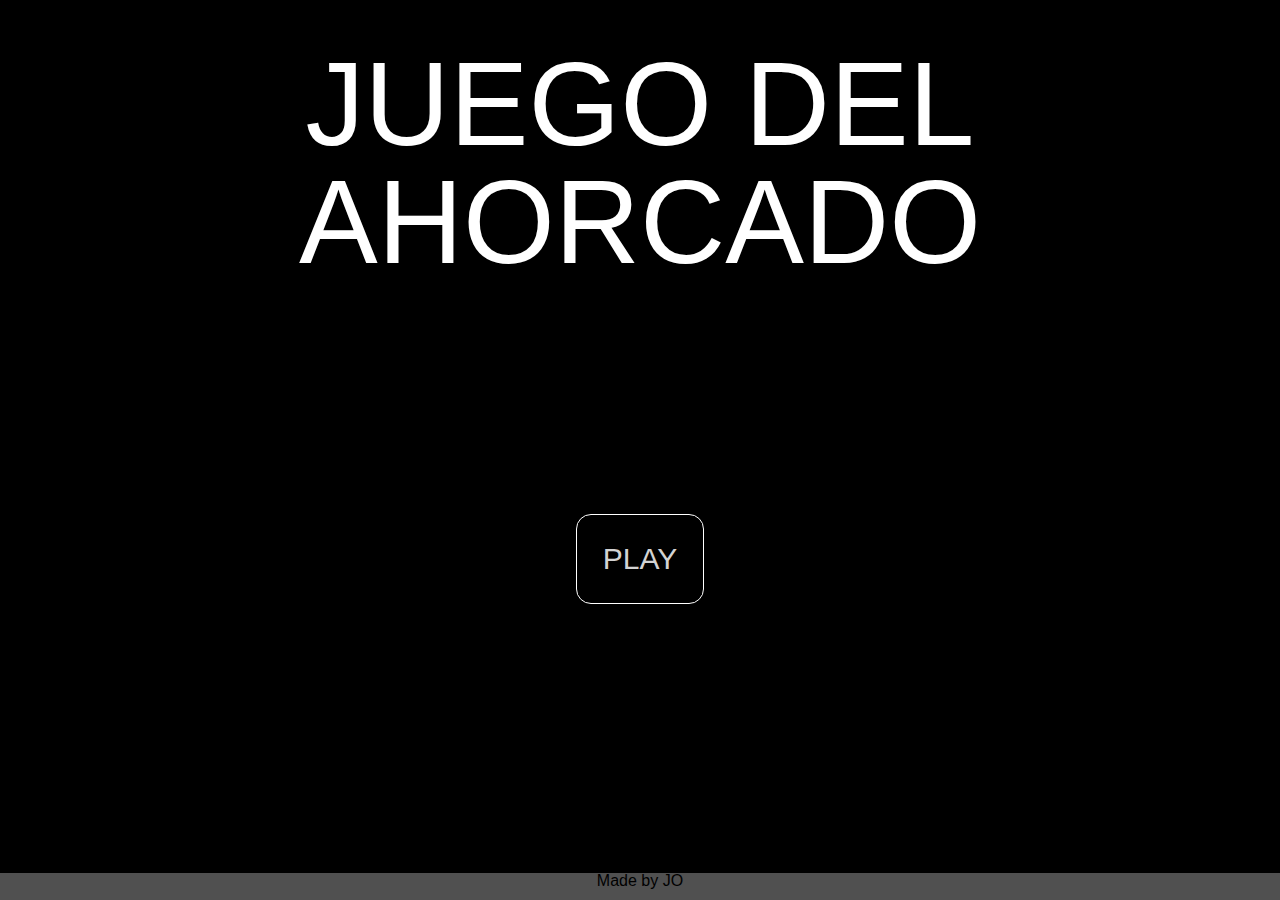
<file: index.html>
<!DOCTYPE html>
<html lang="es">
    <head>
        <meta charset="UTF-8">
        <title>Juego del ahorcado</title>
        <link rel="stylesheet" href="css/reset.css">
        <link rel="stylesheet" href="css/style.css?v1">
        <meta name="viewport" content="width=device-width, initial-scale=1">
    </head>
    <body>
            <div class="caja-encabezado">
               JUEGO DEL AHORCADO
            </div>
            <div class="seccion-main">
                  <button id="button-play">PLAY</button>
            </div>
            <footer >
                <p  class="made-by">Made by JO</p>
            </footer>
            <script src="js/button-play.js"></script>
    </body>
</html>
</file>
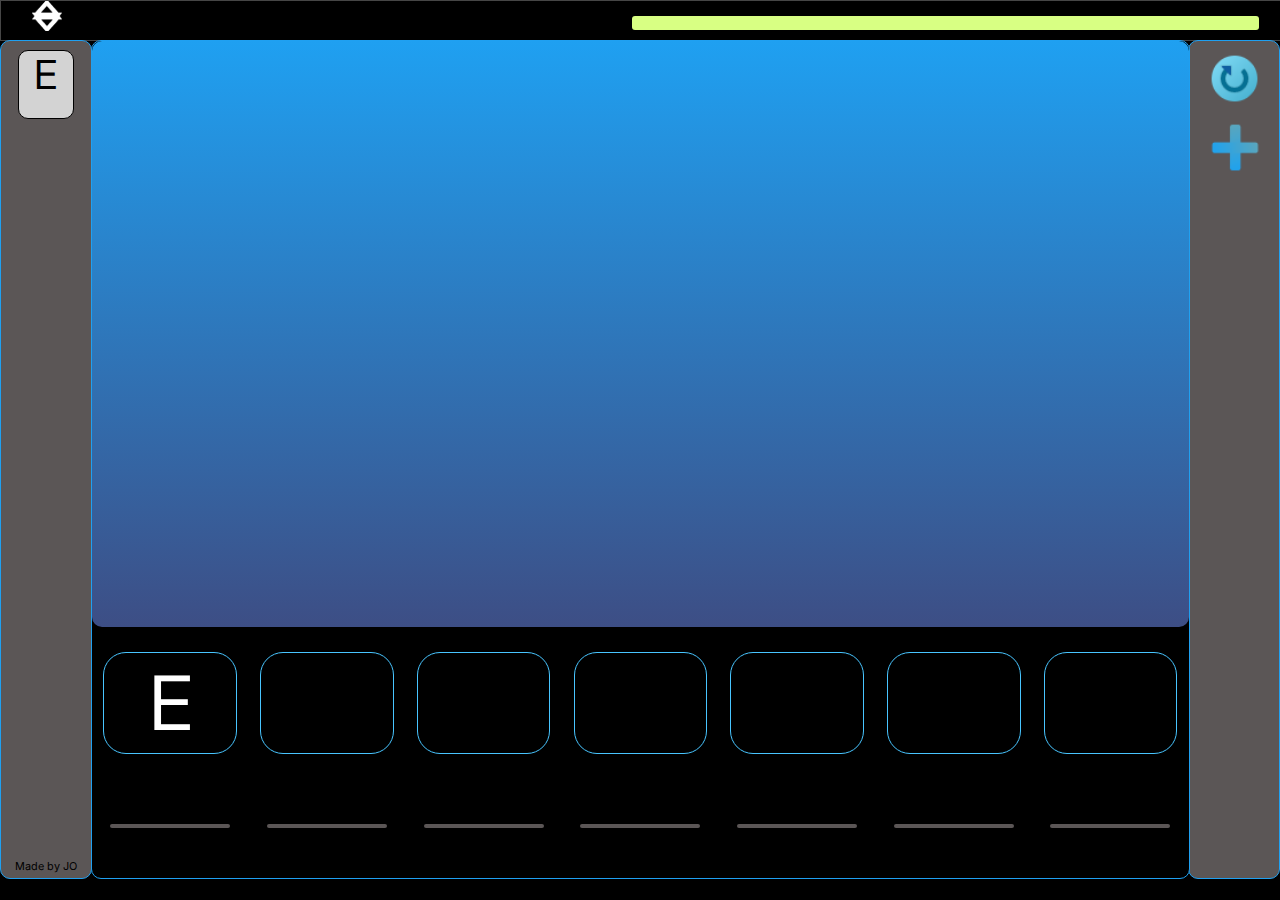
<file: scene.html>
<!DOCTYPE html>
<html lang="es">
    <head>
        <meta charset="UTF-8">
        <title>Juego del ahorcado</title>
        <link rel="preconnect" href="https://fonts.googleapis.com">
        <link rel="preconnect" href="https://fonts.gstatic.com" crossorigin>
        <link href="https://fonts.googleapis.com/css2?family=Inter:wght@500&display=swap" rel="stylesheet"> 
        <link rel="stylesheet" href="css/reset.css">
        <link rel="stylesheet" href="css/style-scene.css?v1">
    </head>
    <body>
        <div class="layout-area-top">
            <div class="container">
                <div> <img id="logo" src="assets/logo.png"></div>
            </div>
            
            <div class="vida"> 
                <div id="base-life"></div>
                <div id="damage"></div>
            </div>
        </div>

        <div class="layout-area-right">
            <button id="buttonIcon1Left"><img id="imagen-icon" src="assets/reiniciar.png"></button>
            <button id="buttonIcon2Left"><img id="imagen-icon" src="assets/add-button.png"></button>
        </div>

        <div class="layout-area-left">
            <ul class="word-used-flex"> 
            </ul>
        </div>
       
        <section class="section-center">
            <div id="vent" class="ventana">
                <div id="resultado"></div>
                <div id="resultado-Final">
                    <img class="imagen-Resultado"src="assets/trofeo.png">
                </div>
                <h4 id="palabra-revelada"></h3>         
            </div>

            <canvas  class="layout-area-drawing"></canvas>

            <div class="layout-agregar-palabra">
                <label id= "texto-agregar-palabra" for="agregar-palabra"> Agregar Palabra</label>
                <input type="text" id="input-agregar-palabra"  onkeyup="mayus(this)">
                <div id="input-agregar-palabra-movil"></div>
                <p class="reglas">Min:4 Max: 8</p>
                <button id="button-agregar">Agregar</button>
                <button id="button-cerrar">Cerrar</button>
                <div class="mensaje">La palabra ha sido agregada</div>
            </div>
            
            <div class="layout-area-word_flex">
                <ul class="palabra"></ul>
                <ul class="linea-palabra"></ul>
            </div>
        </section>

        <div class="teclado-virtual">
            <div class="fila1_flex">
                <button id="button-Q" class="button-virtual" >Q</button>
                <button id="button-W" class="button-virtual" >W</button>
                <button id="button-E" class="button-virtual" >E</button>
                <button id="button-R" class="button-virtual" >R</button>
                <button id="button-T" class="button-virtual" >T</button>
                <button id="button-Y" class="button-virtual" >Y</button>
                <button id="button-U" class="button-virtual" >U</button>
                <button id="button-I" class="button-virtual" >I</button>
                <button id="button-O" class="button-virtual" >O</button>
                <button id="button-P" class="button-virtual" >P</button>
            </div>
            <div class="fila2_flex">
                <button id="button-A" class="button-virtual" >A</button>
                <button id="button-S" class="button-virtual" >S</button>
                <button id="button-D" class="button-virtual" >D</button>
                <button id="button-F" class="button-virtual" >F</button>
                <button id="button-G" class="button-virtual" >G</button>
                <button id="button-H" class="button-virtual" >H</button>
                <button id="button-J" class="button-virtual" >J</button>
                <button id="button-K" class="button-virtual" >K</button>
                <button id="button-L" class="button-virtual" >L</button>
                <button id="button-Ñ" class="button-virtual" >Ñ</button>
            </div>
            <div class="fila3_flex">
                <button id="button-Z" class="button-virtual" >Z</button>
                <button id="button-X" class="button-virtual" >X</button>
                <button id="button-C" class="button-virtual" >C</button>
                <button id="button-V" class="button-virtual" >V</button>
                <button id="button-B" class="button-virtual" >B</button>
                <button id="button-N" class="button-virtual" >N</button>
                <button id="button-M" class="button-virtual" >M</button>
                <button id="button-borrar" class="button-virtual" >&#9003;</button>
            </div> 
        </div> 
      
        <footer >
            <p  class="made-by">Made by JO</p>
        </footer>

        <script src="js/evento-teclado.js"></script>
        <script src="js/main.js"></script>
        <script src="js/button-reiniciar.js"></script>
        <script src="js/buttton-agregarPalabra.js"></script>
    </body>
</html>
</file>
<file: css/style.css>
html, body{
    height:100%
    margin 0;
    background: rgb(0, 0, 0);
  }

  .caja-encabezado{
    position: absolute;
    top:5%;
    width: 100%;
    height: 50%;
    margin: 0 auto;
    font-size: 118px;
    text-align: center;
    color: rgb(255, 255, 255);
    font-family: 'Inter', sans-serif; 
}

.seccion-main{
    position: absolute;
    top: 50%;
    width: 100%;
    height: 20%;
    margin: 0 auto;
}

#button-play{
    width: 10%;
    height: 50%;
    margin: 5% 45% 0 45%;
    border-radius: 15px;
    background: rgb(0, 0, 0);
    color: rgb(211, 211, 211);
    font-family: 'Inter', sans-serif;
    font-size: 30px;
    border: 1px solid white;
    animation: init 2s;
    animation-iteration-count: infinite;
}

@keyframes init {
    0% {
        opacity: 0%;
    }
    50% {
        opacity: 100%;
    }
    100% {
        opacity: 0%;
    }
}

footer{
    position: absolute;
    top: 97%;
    width: 100%;
    height: 3%;
    background:rgb(80, 80, 80);
    margin: 0 auto;
    text-align: center;
    font-family: 'Inter', sans-serif;
}














@media screen and (max-width: 1000px){

    html, body{
        height:100%
        margin 0;
        background: rgb(0, 0, 0);
      }
      .caja-encabezado{
        position: absolute;
        top: 10%;
        width: 100%;
        height: 40%;
        margin: 10% auto;
        color: rgb(255, 255, 255);
        font-size:52px;
        text-align: center;
        font-family: 'Inter', sans-serif;
    }

    .seccion-main{
        position: absolute;
        top: 40%;
        width: 100%;
        height: 20%;
        margin: 0 auto;
    }

    #button-play{
        width: 25%;
        height: 40%;
        margin: 20% 37.5% 0 37.5%;
        border-radius: 10px;
        background: rgb(0, 0, 0);
        color: rgb(211, 211, 211);
        font-family: 'Inter', sans-serif;
        font-size: 23px;
        border: 2px solid white;
    }

    footer{
        position: absolute;
        top: 97%;
        width: 100%;
        height: 3%;
        background:rgb(80, 80, 80);
        margin: 0 auto;
        text-align: center;
        font-family: 'Inter', sans-serif;
    }
   
}
</file>
<file: css/style-scene.css>
html, body{
    height:100%
    margin 0;
    background: rgb(0, 0, 0);
  }

.layout-area-top{
    background:rgb(0, 0, 0);
    width: 100%;
    height: 39px;
    margin: 0 auto;
    border: 0.5px solid rgb(70, 70, 70);
}

.container{
    display: inline-block;
    width: 49%;
    height: 100%;
}

#logo{
    position:absolute;
    width: 30px;;
    height: 30px;
    left: 2.5%;
}

.vida{
    display: inline-block;
    width: 49%;
    height: 50%;
    background: rgb(0, 0, 0);
    margin-bottom: 5px;
}

#base-life{
    width: 100%;
    height: 75%;
    background:rgb(216, 255, 131);
    border-radius: 3px; 
}

#damage{
    position: absolute;
    width: 0%;
    height: 15px;
    background:rgb(255, 0, 0);
    top: 15px;
    border-radius: 4px; 
}

.layout-area-right{
    position: absolute;
    top : 40px;
    background:rgb(91, 86, 86);
    width: 7%;
    height: 93%;
    right: 0px;
    border: 0.5px solid rgb(31, 160, 241);
    border-radius: 10px;
}

.layout-area-left{
    position: absolute;
    top : 40px;
    background:rgb(91, 86, 86);
    width: 7%;
    height: 93%;
    left: 0px;
    border-radius: 10px;
    border: 0.5px solid rgb(31, 160, 241);
}

.section-center{
    position: absolute;
    top : 40px;
    left : 7.1%;
    width: 85.7%;
    height: 93%;
    background: rgba(0, 0, 0);
    border: 0.1px solid rgb(31, 160, 241);
    border-radius: 10px;
}

.layout-area-drawing{
    width: 100%;
    height: 70%;
    background:linear-gradient(to bottom,rgb(31, 160, 241),rgb(61, 78, 133));
    border-radius: 10px;
}

.layout-area-word_flex{
    background:rgb(0, 0, 0);
    width: 100%;
    height: 28%;
}

.palabra{
    display: flex;
    height: 80%;
    width: 100%;
    background:rgb(0, 0, 0);
    justify-content: space-around;
    align-items: flex-start;
}

.linea-palabra{
    display: flex;
    height: 15%;
    width: 100%;
    background:rgb(0, 0, 0);
    justify-content: space-around;
}

.letra{
    background: rgb(0, 0, 0);
    width: 12%;
    height: 100px;
    color: rgb(255, 255, 255);
    line-height: 100px;
    text-align: center;
    margin-top: 2%;
    border-radius: 23px;
    font-size: 75px;
    vertical-align: top;
    border: 0.5px solid rgb(72, 197, 255);
    font-family: 'Inter', sans-serif;
    transition: border 2s;
    animation: inicio 5s;
    animation-iteration-count: infinite;
}


@keyframes inicio {
    0% {
        border: 0.5px solid rgb(72, 197, 255);
    }
    25% {
        border: 0.5px solid rgb(0, 0, 0);
    }
    50% {
        border: 0.5px solid rgb(72, 197, 255);
    }
    75% {
        border: 0.5px solid rgb(0, 0, 0);
    }

  }

  .letra-oculta{
        background: rgb(0, 0, 0);
        width: 12%;
        height: 100px;
        color: rgb(0, 0, 0);
        text-align: center;
        margin-top: 2%;
        border-radius: 23px;
        font-size: 75px;
        font-family: 'Inter', sans-serif;
        vertical-align: top;
        border: 0.5px solid rgb(72, 197, 255);
        line-height:  100px;
        animation: inicio 5s;
        animation-iteration-count: infinite;
        -webkit-user-select: none;
        -moz-user-select: none;
        -ms-user-select:none;
        user-select:none;
        }
 
.linea{
    width: 120px;
    height: 4px;
    background:rgb(91, 86, 86);
    vertical-align: top;
    text-align: center;
    line-height: 200px;
    border-radius: 4px;
    margin-top: 7px;
}

.word-used-flex{
    display: flex;
    flex-direction: column;
    height: 100%;
    width: 100%;
    align-content: flex-start;
    justify-content: start;
    flex-wrap: nowrap;
}

.left-word{
    background: rgb(211, 211, 211);
    font-size: 40px;
    width: 60%;
    height: 8%;
    line-height: 48px;
    font-style: bold;
    text-align: center;
    border: 0.5px solid rgb(0, 0, 0);
    margin: 10% auto;
    border-radius: 10px;
    font-family: 'Inter', sans-serif;
}

.ventana{
    background:rgb(177, 154, 150);
    width: 50%;
    height: 50%;
    position: absolute;
    left: 25%;
    top: 20%;
    border-radius: 20px;
    border: 1px solid rgb(233, 233, 233);
    display: none;
}


#palabra-revelada{
    font-size: 45px;
    margin-top:10%;
    text-align: center;
    font-family: 'Inter', sans-serif;
}

#resultado{
    height: 20%;
    margin: 0 auto;
    font-size: 30px;
    text-align: center;
    line-height: 100px;
    font-family: 'Inter', sans-serif;
    margin-bottom: 0px;
}

.imagen-Resultado{
    width: 15%;
    height: 15%;
    margin-top: 5%;
    margin-bottom: 0%;
    margin-left: 42%;
    margin-right: 42%;
}

.button-reiniciar{
    width: 90px;
    height: 80px;
    margin: 20px auto ;
    border: 1px solid black;
    border-radius: 20px;
    background:rgb(204, 204, 204);
    margin-left: 50%;
    transform: translateX(-50%);
}

.button-reiniciar:hover{
    cursor: pointer;
    border: solid 1px rgb(255, 255, 255);
}

.img-button-reiniciar{
    height: 100%;
    width: 100%;
}

#buttonIcon1Left{
    display: block;
    background:none;
    border: none;
    width:90%;
    margin: 10% 5% 0 5%;
}

#buttonIcon2Left{
    display: block;
    background:none;
    border: none;
    width:90%;
    margin: 10% 5% 0 5%;
}

#buttonIcon1Left:active{
    cursor: pointer;
    background: white;
}

#buttonIcon2Left:hover{
    cursor: pointer;
    background: white;
}

#imagen-icon{
    width: 80%;
    height: 80%;
}

#draw{
    width: 100%;
    height:100%;
}

.layout-agregar-palabra{
    background:rgb(53, 53, 53);
    width:99.9%;
    height: 99.5%;
    position: absolute;
    top: 0%;
    border-radius: 10px;
    border: 0.5px solid rgb(228, 228, 228);
    display: none;
    animation: deslizamiento 1s;
}

@keyframes deslizamiento {
    0% {
        width: 0%;
        right: 0%;
    }
    100% {
        width: 99.9%;
        right: -0.1%;
    }

  }

#texto-agregar-palabra{
    display: block;
    height:20%;
    font-size: 40px;
    text-align: center;
    line-height:120px;
    color: aliceblue;
    font-family: 'Inter', sans-serif;
    animation: textDeslizamiento 1s;  
}

@keyframes textDeslizamiento {
    0% {
        font-size: 0px;
    }
    100% {
        font-size: 40px;
    }

  }

#input-agregar-palabra{
    display:block;
    width: 40%;
    height : 10%;
    font-size:  68px;
    border-radius: 10px;
    background: rgb(134, 134, 134);
    margin: 0 auto;
    font-family: 'Inter', sans-serif;
}

.reglas{
    font-size: 15px;
    text-align: center;
    margin-top: 1%;
    font-family: 'Inter', sans-serif;
    color:rgb(192, 192, 192);
    animation: textDeslizamientoReglas 1s;
}

@keyframes textDeslizamientoReglas {
    0% {
        font-size: 0px;
    }
    100% {
        font-size: 15px;
    }

  }


#button-agregar{
    display:block;
    width: 20%;
    height: 10%;
    font-size: 20px;
    border-radius: 15px;
    background: rgb(134, 134, 134);
    margin-left: 40%;
    margin-right: 40%;
    margin-top: 10%;
    font-family: 'Inter', sans-serif;
    animation: textDeslizamientoButtons 1s;
}

@keyframes textDeslizamientoButtons {
    0% {
        font-size: 0px;
    }
    100% {
        font-size: 20px;
    }

  }

#button-agregar:hover{
    cursor: pointer;
    background: coral;
    border: 1px solid rgb(255, 255, 255);
}

#button-cerrar{
    display:block;
    width: 20%;
    height: 10%;
    font-size: 20px;
    border-radius: 15px;
    background: rgb(134, 134, 134);
    margin-left: 40%;
    margin-right: 40%;
    margin-top: 2%;
    font-family: 'Inter', sans-serif;
    animation: textDeslizamientoButtons 1s;
}

#button-cerrar:hover{
    cursor: pointer;
    background: coral;
    border: 1px solid rgb(255, 255, 255);
}

#input-agregar-palabra-movil{
    display:none;
    width: 90%;
    height : 14%;
    font-size:  55px;
    font-family: 'Inter', sans-serif;
    border-radius: 10px;
    background: rgb(255, 0, 149);
    margin: 0 auto;
    line-height: 100px;
}

.mensaje{
    display: none;
    opacity: 0%;
    height:10%; 
    width:29%;
    margin: 2% auto;
    font-size: 25px;
    animation: textMensaje 5s;
    text-align: center;
    color: aliceblue;
    font-family: 'Inter', sans-serif;
}

@keyframes textMensaje {
    0% {
        opacity: 0%;
    }
    50% {
        opacity: 100%;
    }
    100% {
        opacity: 0%;
    }

  }

.teclado-virtual{
    display:none;
}

footer{
    position: absolute;
    top: 94%;
    width: height;
    height: 3%;
 
}

footer>p{
    font-family: 'Inter', sans-serif;
    font-size: 68%;
    text-align: left;
    margin: 15px;
}





















    

@media screen and (max-width: 1000px){

    @media(orientation: landscape){
        html, body{
            display: none;
            height:100%
            margin 0;
            background: rgb(255, 255, 255);
          }

    }

    html, body{
        height:100%
        margin 0;
        background: rgb(0, 0, 0);
      }
   
      .layout-area-top{
        background:rgb(0, 0, 0);
        width: 100%;
        height: 70px;
        margin: 0 auto;
        border: 0.5px solid rgb(70, 70, 70);
    
    }

    #logo{
        position:absolute;
        width:7%;
        height: 62px;
        left: 2%;
    }

    #base-life{
  
        width: 100%;
        height: 75%;
        background:rgb(216, 255, 131);
        border-radius: 7px; 
    }

    #damage{
        position: absolute;
        width: 0%;
        height: 27px;
        background:rgb(255, 0, 0);
        top: 30px;
        border-radius: 7px; 
    }

    .layout-area-right{
        position: absolute;
        top : 70px;
        background:rgb(91, 86, 86);
        width: 10%;
        height: 10.5%;
        border: 2px solid rgb(31, 160, 241);
        border-radius: 10px;
    }

    #buttonIcon1Left{
        display: block;
        border: none;
        width:100%;
        margin: 0% auto;
        margin-left: 5%;
        height:50%;
       
    }

    #buttonIcon2Left{
        display: block;
        background:none;
        border: none;
        width:100%;
        height:50%;
        margin: 0% auto;
        margin-left: 5%; 
    }

    #buttonIcon1Left:active{
        background: coral;
        border: 2px solid black;
    }
    
    #buttonIcon2Left:active{
        background: coral;
        border: 2px solid black;
    }

    #imagen-icon{
        width: 93%;
        height: 90%;
    }

    .layout-area-left{
        position: absolute;
        top : 70px;
        background:rgb(91, 86, 86);
        width: 90%;
        height: 11%;
        left: 0px;
        border-radius: 10px;
        border: 5px solid rgb(31, 160, 241);
    }
    .word-used-flex{
        display: flex;
        flex-direction: row;
        height: 100%;
        width: 100%;
        align-content: flex-start;
        justify-content: start;
        flex-wrap: nowrap; 
    }

    .left-word{
        background: rgb(230, 230, 230);
        font-size: 70px;
        font-family: 'Inter', sans-serif;
        width: 10%;
        height: 50%;
        line-height: 100px;
        font-style: bold;
        text-align: center;
        margin-left: 1%;
        margin-right: 1%;
        margin-top: 30px;
        border-radius: 10px;
    }

    .section-center{
        position: absolute;
        top : 14%;
        left : 0px;
        width: 100%;
        height: 60%;
        border: 0px solid rgb(31, 160, 241);
        border-radius: 10px;
    }

    .layout-area-drawing{
        width: 100%;
        height: 80%;
        background:linear-gradient(to bottom,rgb(31, 160, 241),rgb(61, 78, 133));
        border-radius: 10px;
       }

    .ventana{
        background:rgb(177, 154, 150);
        width: 80%;
        height: 50%;
        position: absolute;
        left: 9%;
        top: 20%;
        border-radius: 10px;
        border: 2px solid rgb(0, 0, 0);
        display: none;
    }

    #resultado{
        height: 20%;
        margin: 2% auto;
        font-size: 70px;
        text-align: center;
        line-height: 100px;
        font-family: 'Inter', sans-serif;
        margin-bottom: 0px;
    }

    .imagen-Resultado{
        width: 20%;
        height: 20%;
        margin-top: 5%;
        margin-bottom: 0%;
        margin-left: 40%;
        margin-right: 40%;
    }

    .button-reiniciar{
        width: 150px;
        height: 140px;
        margin-top: 20px ;
        margin-right: 40%;
        margin-left: 50%;
        transform: translateX(-50%);
        border-radius: 10px;
        background:rgb(204, 204, 204);
        border: 2px solid rgb(0, 0, 0);
    }
    
    .layout-area-word_flex{
        width: 100%;
        height: 20%;
    }
    
    .palabra{
        display: flex;
        height: 70%;
        width: 100%;
        background:rgb(0, 0, 0);
        justify-content: space-between;
        align-items: flex-start;
        }
    
    .letra{
        background: rgb(0, 0, 0);
        width: 12%;
        height:70%;
        color: rgb(255, 255, 255);
        text-align: center;
        margin-top: 2%;
        border-radius: 23px;
        font-size: 80px;
        font-family: 'Inter', sans-serif;
        line-height: 105px;
        vertical-align: top;
        border: 2px solid rgb(72, 197, 255);
        animation: inicio 5s;
        animation-iteration-count: infinite;
        }

        .letra-oculta{
            background: rgb(0, 0, 0);
            width: 12%;
            height:70%;
            color: rgb(0, 0, 0);
            text-align: center;
            margin-top: 2%;
            border-radius: 23px;
            font-size: 80px;
            font-family: 'Inter', sans-serif;
            line-height: 105px;
            vertical-align: top;
            border: 2px solid rgb(72, 197, 255);
            animation: inicio 5s;
            animation-iteration-count: infinite;
            }

        @keyframes inicio {
            0% {
                border: 2px solid rgb(72, 197, 255);
            }
            25% {
                border: 2px solid rgb(0, 0, 0);
            }
            50% {
                border: 2px solid rgb(72, 197, 255);
            }
            75% {
                border: 2px solid rgb(0, 0, 0);
            }
        
          }

    .linea{
        width: 100px;
        height: 10px;
        background:rgb(82, 82, 82);
        vertical-align: top;
        text-align: center;
        line-height: 200px;
        border-radius: 40px;
        }

        .layout-agregar-palabra{
            background:rgb(90, 90, 90);
            width: 99%;
            height: 79%;
            position: absolute;
            left: 0%;
            top: 0%;
            border-radius: 40px;
            border: 5px solid rgb(72, 197, 255);
            display: none;
            animation: deslizamiento2 0.5s;
        }

        @keyframes deslizamiento2 {
            0% {
                width: 0%;
                right: 0%;
            }
            100% {
                width: 99%;
                right: -0.2%;
            }
        
          }

          #texto-agregar-palabra{
            height: 20%;
            display: block;
            font-size: 60px;
            text-align: center;
            line-height: 250px;
            color: aliceblue;
            font-family: 'Inter', sans-serif;
            margin-bottom: 5%;
            animation: textDeslizamientoMovil 0.5s;
        }

        @keyframes textDeslizamientoMovil {
            0% {
                font-size: 0px;
            }
            100% {
                font-size: 60px;
            }
        
          }

          #input-agregar-palabra{
            display: none;
        }

        .reglas{
            font-size: 40px;
            text-align: center;
            margin-top: 2%;
            font-family: 'Inter', sans-serif;
            animation: textDeslizamientoReglas 0.5s;
        }

        @keyframes textDeslizamientoReglas {
            0% {
                font-size: 0px;
            }
            100% {
                font-size: 40px;
            }
        
          }


        #input-agregar-palabra-movil{
            display:block;
            width: 39%;
            height : 10%;
            font-size:  68px;
            font-family: 'Inter', sans-serif;
            border-radius: 10px;
            background: rgb(72, 197, 255);
            margin: 0 auto;
         
        }

        #button-agregar{
            display:block;
            width: 25%;
            height: 10%;
            font-size: 45px;
            font-family: 'Inter', sans-serif;
            border-radius: 15px;
            background: rgb(134, 134, 134);
            margin-left:37.5%;
            margin-right: 37.5%;
            margin-top: 15%;
            animation: textDeslizamientoButtonsMovil 0.5s;
        }

        #button-cerrar{
            display:block;
            width: 25%;
            height: 10%;
            font-size: 45px;
            border-radius: 15px;
            background: rgb(134, 134, 134);
            margin-left: 37.5%;
            margin-right: 37.5%;
            margin-top: 2%;
            font-family: 'Inter', sans-serif;
            animation: textDeslizamientoButtonsMovil 0.5s;
        }
        
        
        @keyframes textDeslizamientoButtonsMovil {
            0% {
                font-size: 0px;
            }
            100% {
                font-size: 45px;
            }
        
          }



    .teclado-virtual{
        display: block;
        position: absolute;
        flex-wrap: wrap;
        top : 75%;
        left : 0px;
        width: 100%;
        height: 23%;
        margin-top: 0px;
        justify-content: space-around;
    }

    .fila1_flex{
        height: 32%;
        width: 100%;
    }

    .fila2_flex{
        height: 32%;
        width: 100%;
    }

    .fila3_flex{
        display: flex;
        height: 32%;
        width: 100%;
        justify-content: center;
    }

    .button-virtual{
        height: 80%;
        width: 9%;
        background: rgb(82, 82, 82);
        font-size: 50px;
        font-family: 'Inter', sans-serif;
        color: rgb(185, 185, 185);
        border-radius: 15px;
        margin: 0.2% 0.2% 0.2% 0.2%;
    }
    
    
    


    .button-virtual:active{
        background: coral;
        border: 2px solid black;
    }

    footer{
        position: absolute;
        top: 98%;
        width: 100%;
        height: 2%;
        background: rgb(82, 82, 82);
        text-align: center;
    }

    footer>p{
        font-family: 'Inter', sans-serif;
        font-size: 25px;
        text-align: center;
        margin: 5px;
        color: rgb(255, 255, 255);
       }

 
} 

/*chrome safari*/
@media screen and (-webkit-min-device-pixel-ratio:0) {


    
    .button-virtual{
        height: 80%;
        width: 9%;
        background: rgb(82, 82, 82);
        font-size: 50px;
        font-family: 'Inter', sans-serif;
        color: rgb(185, 185, 185);
        border-radius: 15px;
        margin: 0.2% 0.2% 0.2% 0.2%;
    }
   
 }

/*firefox*/
    @-moz-document url-prefix() {

        .button-virtual{
            height: 80%;
            width: 9%;
            background: rgb(82, 82, 82);
            font-size: 50px;
            font-family: 'Inter', sans-serif;
            color: rgb(185, 185, 185);
            border-radius: 15px;
            margin: 0.2% 0.2% 0.2% 0.2%;
        }
        
        }
</file>
